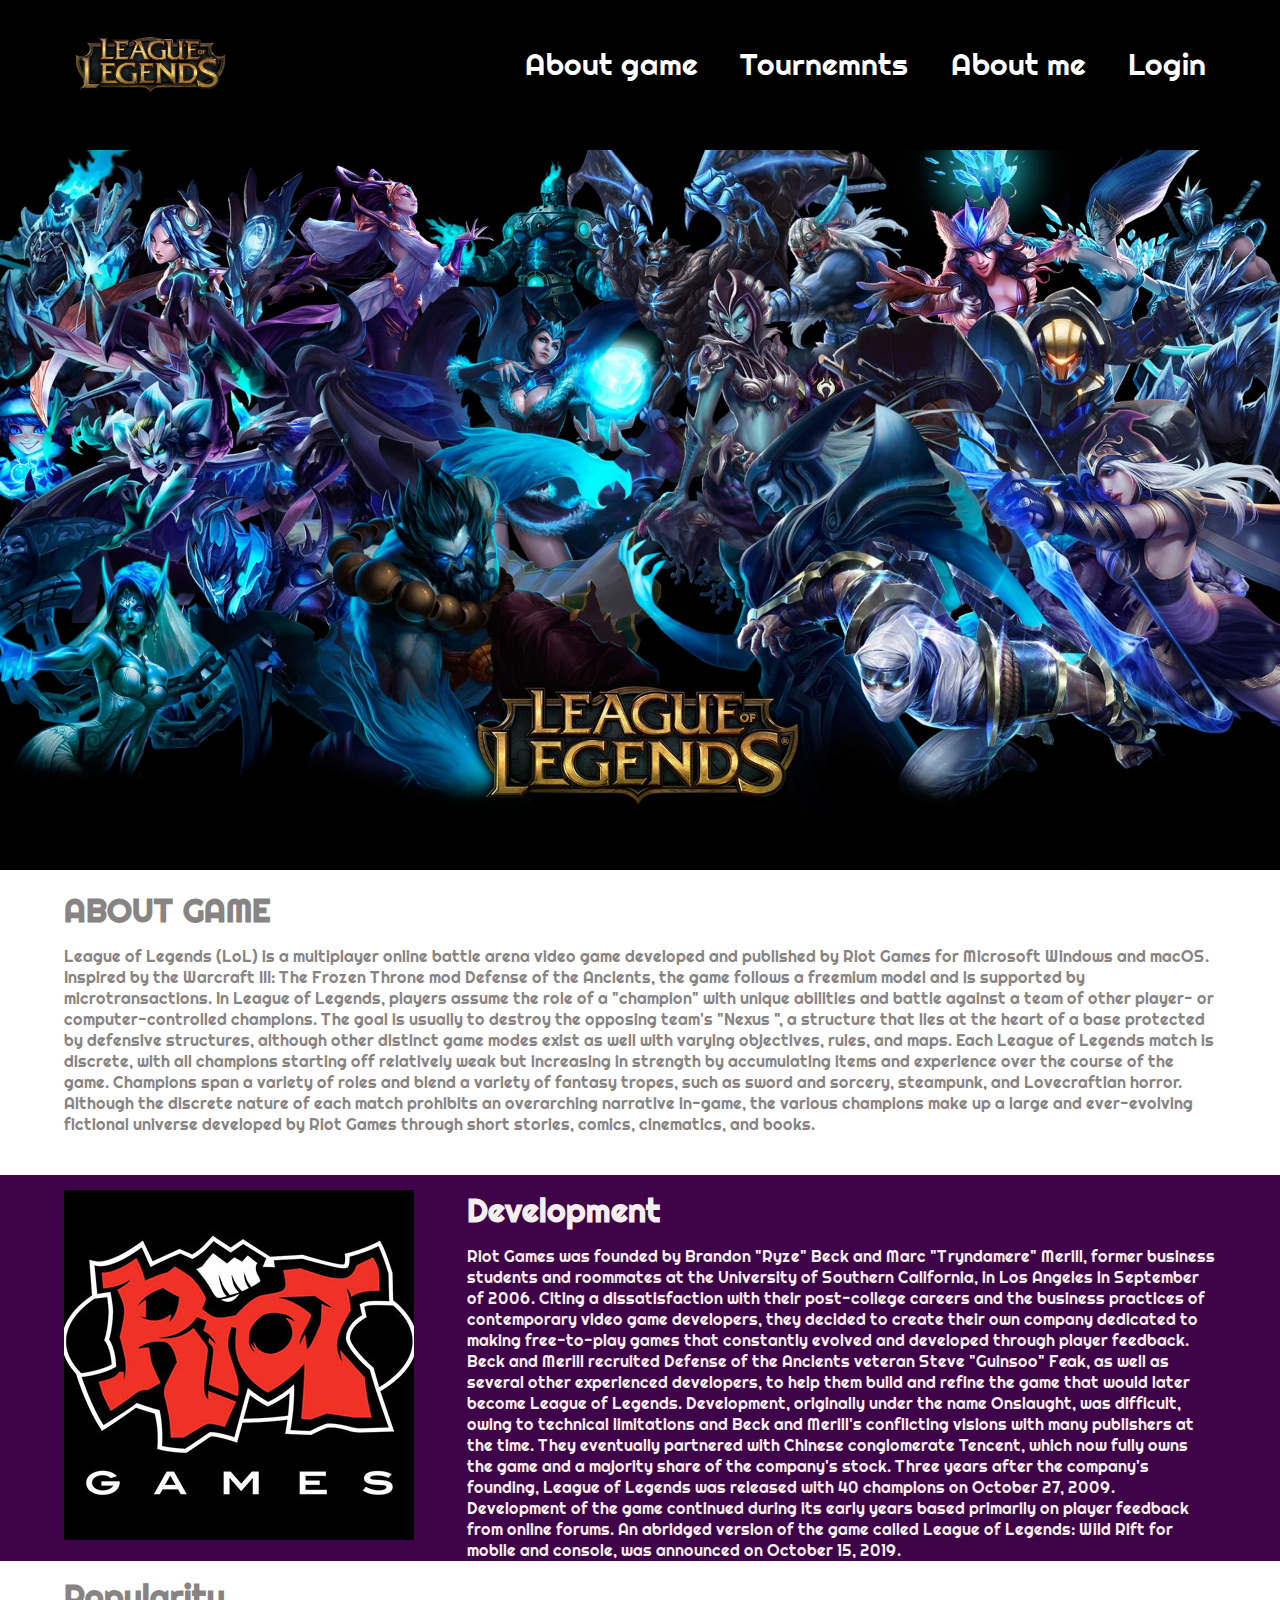
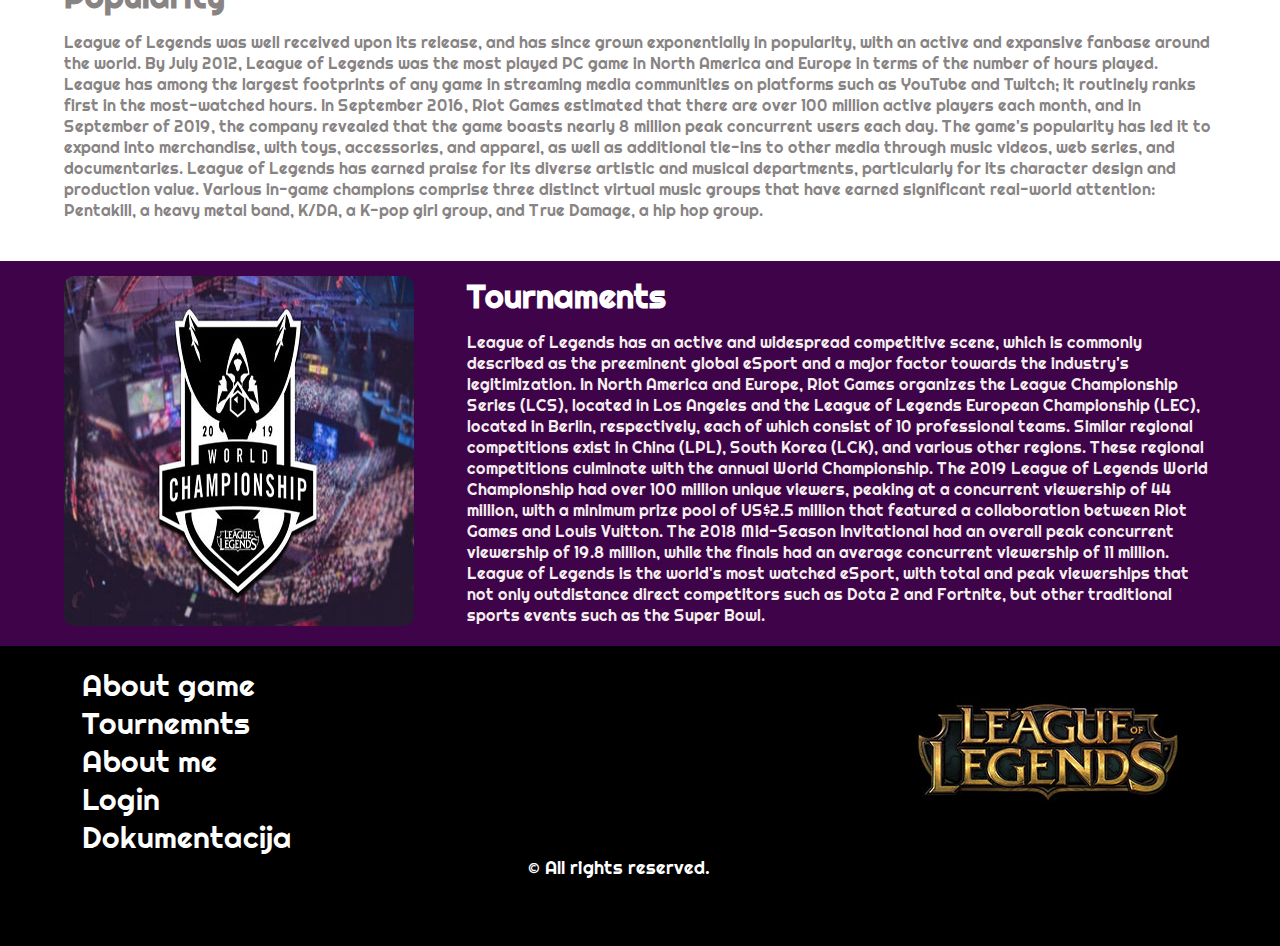
<file: index.html>
<!DOCTYPE html>
<html>

<head>
    <meta name="keywords" content="League of Legends, Riot Games, MOBA, Tournaments" />
    <meta name="description" content="Hello, this is site where u can see something about League of Legends and determine if the game is for you" />
    <meta name="author" content="Aleksandar Aleksic" />
    <link href="assets/css/min-style.css" rel="stylesheet" type="text/css">
    <title>League of Legends - MOBA Game</title>
    <link href="assets/images/icon.jpg" rel="shortcut icon" />
    <link rel="stylesheet" href="https://use.fontawesome.com/releases/v5.5.0/css/all.css" integrity="sha384-B4dIYHKNBt8Bc12p+WXckhzcICo0wtJAoU8YZTY5qE0Id1GSseTk6S+L3BlXeVIU" crossorigin="anonymous">
    <link href="https://fonts.googleapis.com/css?family=Righteous&display=swap" rel="stylesheet">
    <meta name="viewport" content="width=device-width, initial-scale=1.0">
    <link href="assets/css/min-media.css" rel="stylesheet" type="text/css" />
</head>

<body>
    <div id="fullHead">
        <div class="okvir">
            <header>

                <div id="slika">
                    <a href="index.html"><img src="assets/images/logo.jpg" alt="logo"> </a>
                </div>
                <div id="divMeni">
                    <ul id="meni">

                    </ul>
                </div>

            </header>
        </div>
    </div>
    <div id="hamburgerLista">
        <ul id="hamburgerMeni"></ul>
    </div>
    <div id="slider">
        <img src="assets/images/slider.jpg" alt="slider" id='sliderSlika'>
    </div>
    
    <div class="middle">
        <div class="turnirPrvi">
            <div class="okvir">
                <div id="aboutGame">
                    <h1 class="htagovi">ABOUT GAME</h1>
                    <p>League of Legends (LoL) is a multiplayer online battle arena video game developed and published by Riot Games for Microsoft Windows and macOS. Inspired by the Warcraft III: The Frozen Throne mod Defense of the Ancients, the game follows a freemium model and is supported by microtransactions. In League of Legends, players assume the role of a "champion" with unique abilities and battle against a team of other player- or computer-controlled champions. The goal is usually to destroy the opposing team's "Nexus ", a structure that lies at the heart of a base protected by defensive structures, although other distinct game modes exist as well with varying objectives, rules, and maps. Each League of Legends match is discrete, with all champions starting off relatively weak but increasing in strength by accumulating items and experience over the course of the game. Champions span a variety of roles and blend a variety of fantasy tropes, such as sword and sorcery, steampunk, and Lovecraftian horror. Although the discrete nature of each match prohibits an overarching narrative in-game, the various champions make up a large and ever-evolving fictional universe developed by Riot Games through short stories, comics, cinematics, and books.</p>
                </div>
            </div>
        </div>
        <div class="turnirDrugi">
            <div class="okvir">

                <a href="https://www.riotgames.com/en" target="_blank"> <img src="assets/images/riot.jpg" alt="riot" class="smanjivanje"> </a>

                <div class="desno1">
                    <div id="development">
                        <h1 class="htagovi">Development</h1>
                        <p>Riot Games was founded by Brandon "Ryze" Beck and Marc "Tryndamere" Merill, former business students and roommates at the University of Southern California, in Los Angeles in September of 2006. Citing a dissatisfaction with their post-college careers and the business practices of contemporary video game developers, they decided to create their own company dedicated to making free-to-play games that constantly evolved and developed through player feedback. Beck and Merill recruited Defense of the Ancients veteran Steve "Guinsoo" Feak, as well as several other experienced developers, to help them build and refine the game that would later become League of Legends. Development, originally under the name Onslaught, was difficult, owing to technical limitations and Beck and Merill's conflicting visions with many publishers at the time. They eventually partnered with Chinese conglomerate Tencent, which now fully owns the game and a majority share of the company's stock. Three years after the company's founding, League of Legends was released with 40 champions on October 27, 2009. Development of the game continued during its early years based primarily on player feedback from online forums. An abridged version of the game called League of Legends: Wild Rift for mobile and console, was announced on October 15, 2019.</p>
                    </div>
                </div>
                <div class="cleaner"></div>
            </div>
        </div>
        <div class="turnirPrvi">
            <div class="okvir">
                <div id="popularity">
                    <h1 class="htagovi">Popularity</h1>
                    <p>League of Legends was well received upon its release, and has since grown exponentially in popularity, with an active and expansive fanbase around the world. By July 2012, League of Legends was the most played PC game in North America and Europe in terms of the number of hours played. League has among the largest footprints of any game in streaming media communities on platforms such as YouTube and Twitch; it routinely ranks first in the most-watched hours. In September 2016, Riot Games estimated that there are over 100 million active players each month, and in September of 2019, the company revealed that the game boasts nearly 8 million peak concurrent users each day. The game's popularity has led it to expand into merchandise, with toys, accessories, and apparel, as well as additional tie-ins to other media through music videos, web series, and documentaries. League of Legends has earned praise for its diverse artistic and musical departments, particularly for its character design and production value. Various in-game champions comprise three distinct virtual music groups that have earned significant real-world attention: Pentakill, a heavy metal band, K/DA, a K-pop girl group, and True Damage, a hip hop group.</p>
                </div>
            </div>
        </div>
        <div class="turnirDrugi">
            <div class="okvir">

                <img src="assets/images/wcs.jpg" alt="WCS" class="slicica1 smanjivanje">

                <div class="desno1">
                    <div id="turniri">
                        <h1 class="htagovi"> <a href="tournaments.html" id="atag"> Tournaments</a></h1>
                        <p>League of Legends has an active and widespread competitive scene, which is commonly described as the preeminent global eSport and a major factor towards the industry's legitimization. In North America and Europe, Riot Games organizes the League Championship Series (LCS), located in Los Angeles and the League of Legends European Championship (LEC), located in Berlin, respectively, each of which consist of 10 professional teams. Similar regional competitions exist in China (LPL), South Korea (LCK), and various other regions. These regional competitions culminate with the annual World Championship. The 2019 League of Legends World Championship had over 100 million unique viewers, peaking at a concurrent viewership of 44 million, with a minimum prize pool of US$2.5 million that featured a collaboration between Riot Games and Louis Vuitton. The 2018 Mid-Season Invitational had an overall peak concurrent viewership of 19.8 million, while the finals had an average concurrent viewership of 11 million. League of Legends is the world's most watched eSport, with total and peak viewerships that not only outdistance direct competitors such as Dota 2 and Fortnite, but other traditional sports events such as the Super Bowl.</p>
                    </div>
                </div>
                <div class="cleaner"></div>
            </div>

        </div>
    
        </div>
    </div>
    <footer>
        <div class="okvir">
            <div id="dolePrvo">


                <div id="navigacija">
                    <ul></ul>

                </div>

                <div id="slikaDole">
                    <a href="index.html"><img src="assets/images/slikadole.jpg" alt="logo"> </a>
                </div>
            </div>
            <div id="dole">
                <p>&copy; All rights reserved.</p>
            </div>
            <div id="social">

                <a href="https://www.instagram.com/_cile_99/" target="_blank">
                    <i class="fab	 fa-instagram"></i>
                </a>
                <a href="https://www.facebook.com/cile999" target="_blank">
                    <i class="fab fa-facebook-f"></i>
                </a>
                <a href="sitemap.xml" target="_blank">
                    <i class="fa fa-sitemap"></i>
                </a>
                <div class="cleaner"></div>
            </div>
        </div>

    </footer>




    <div id='scrollTop'><i class="fas fa-arrow-up"></i></div>
    <script src="assets/js/jquery-3.4.1.min.js" type=" text/javaScript"></script>
    
    <script src="assets/js/meni.js" type=" text/javaScript"></script>
    <script src="assets/js/jquery.js" type=" text/javaScript"></script>
</body>

</html>
</file>
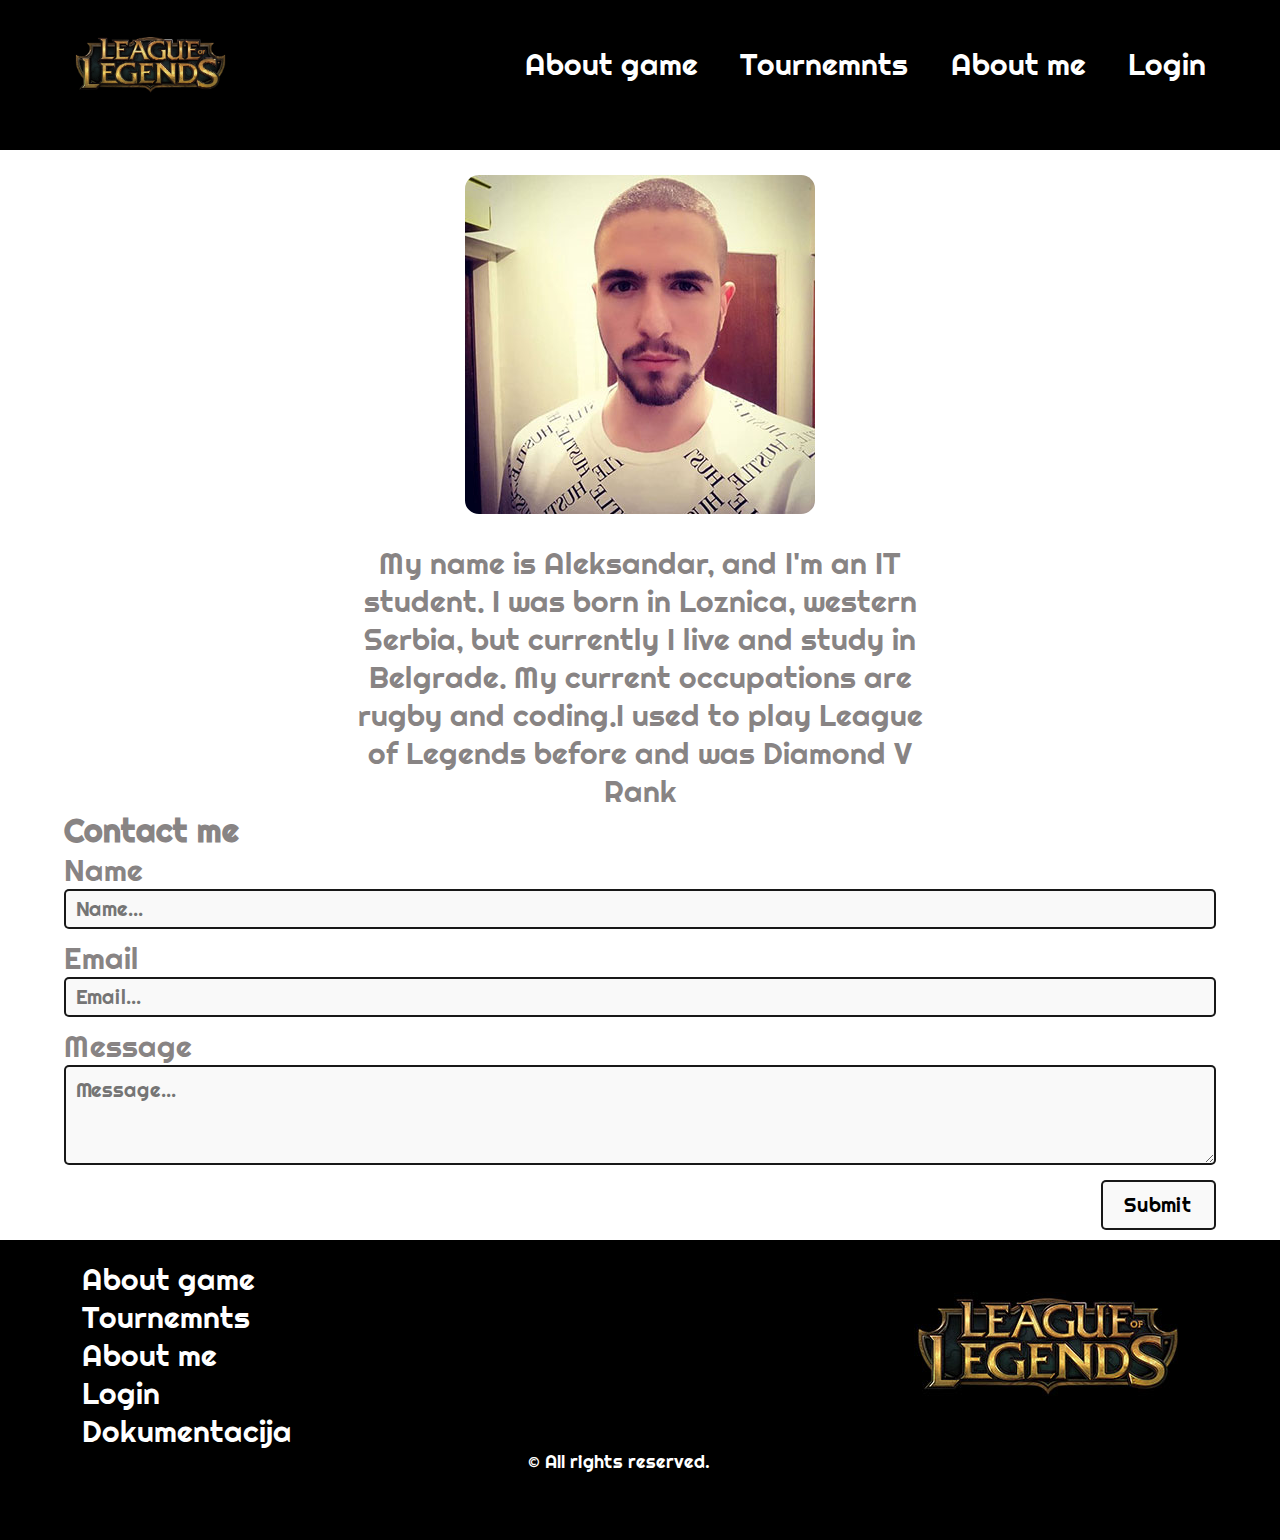
<file: about.html>
<!DOCTYPE html>
<html>

<head>
    <meta name="keywords" content="About me, Student, League of Legends,Touranemnts" />
    <meta name="description" content="Hello, this is page where u can contact me and see informations about me" />
    <meta name="author" content="Aleksandar Aleksic" />
    <link href="assets/css/min-style.css" rel="stylesheet" type="text/css">
    <title>League of Legends - MOBA Game</title>
    <link href="assets/images/icon.jpg" rel="shortcut icon" />
    <link rel="stylesheet" href="https://use.fontawesome.com/releases/v5.5.0/css/all.css" integrity="sha384-B4dIYHKNBt8Bc12p+WXckhzcICo0wtJAoU8YZTY5qE0Id1GSseTk6S+L3BlXeVIU" crossorigin="anonymous">
    <link href="https://fonts.googleapis.com/css?family=Righteous&display=swap" rel="stylesheet">
    <meta name="viewport" content="width=device-width, initial-scale=1.0">
    <link href="assets/css/min-media.css" rel="stylesheet" type="text/css" />
</head>

<body>
    <div id="fullHead">
        <div class="okvir">
            <header>

                <div id="slika">
                    <a href="index.html"><img src="assets/images/logo.jpg" alt="logo"> </a>
                </div>
                <div id="divMeni">
                    <ul id="meni"></ul>
                </div>

            </header>
        </div>
    </div>
    <div id="hamburgerLista">
        <ul id="hamburgerMeni"></ul>
    </div>
    <div class="background">
        <div class="okvir">

            <div id="aboutMid">
                <div id="slikaAbout">
                    <img src="assets/images/autor.jpg" alt="autor" id="autorSlika">
                </div>
                <div id="textAboutSpolja">
                    <div id="textAbout">
                        <p>My name is Aleksandar, and I'm an IT student. I was born in Loznica, western Serbia, but currently I live and study in Belgrade. My current occupations are rugby and coding.I used to play League of Legends before and was Diamond V Rank</p>
                    </div>
                </div>
                <div id="messageAbout">

                    <h1>Contact me</h1>
                    <form action="#" method="GET">

                        <div>
                            <label>Name</label>
                            <input type="text" id="userNameAbout" name="userName" placeholder="Name..." class="form" required />
                            <p id="greskaIme" class="hide"> </p>
                        </div>
                        <div>
                            <label>Email</label>
                            <input type="email" id="userEmailAbout" name="userEmail" placeholder="Email..." class="form" required />
                            <p id="greskaEmailAbout" class="hide"> </p>
                        </div>

                        <div>
                            <label>Message</label>
                            <textarea name="userMessage" id="userMessage" placeholder="Message..." rows="10" class="form message" required></textarea>
                            <p id="greskaMess" class="hide"> </p>
                        </div>

                        <input type="button" id="buttonProvera" name="tbSend" value="Submit" />
                        <div class="cleaner"></div>

                    </form>

                </div>
            </div>
        </div>
    </div>
    <footer>
        <div class="okvir">
            <div id="dolePrvo">


                <div id="navigacija">
                    <ul></ul>

                </div>

                <div id="slikaDole">
                    <a href="index.html"><img src="assets/images/slikadole.jpg" alt="logo"> </a>
                </div>
            </div>
            <div id="dole">
                <p>&copy; All rights reserved.</p>
            </div>
            <div id="social">

                <a href="https://www.instagram.com/_cile_99/" target="_blank">
                    <i class="fab	 fa-instagram"></i>
                </a>
                <a href="https://www.facebook.com/cile999" target="_blank">
                    <i class="fab fa-facebook-f"></i>
                </a>
                <a href="sitemap.xml" target="_blank">
                    <i class="fa fa-sitemap"></i>
                </a>
                <div class="cleaner"></div>
            </div>
        </div>

    </footer>


    <div id='scrollTop'><i class="fas fa-arrow-up"></i></div>

    <script src="assets/js/jquery-3.4.1.min.js" type="text/javaScript"></script>
    <script src="assets/js/jquery.js" type="text/javaScript"></script>
    <script src="assets/js/aboutme.js" type="text/javaScript"></script>
    <script src="assets/js/meni.js" type="text/javaScript"></script>

</body>

</html>
</file>
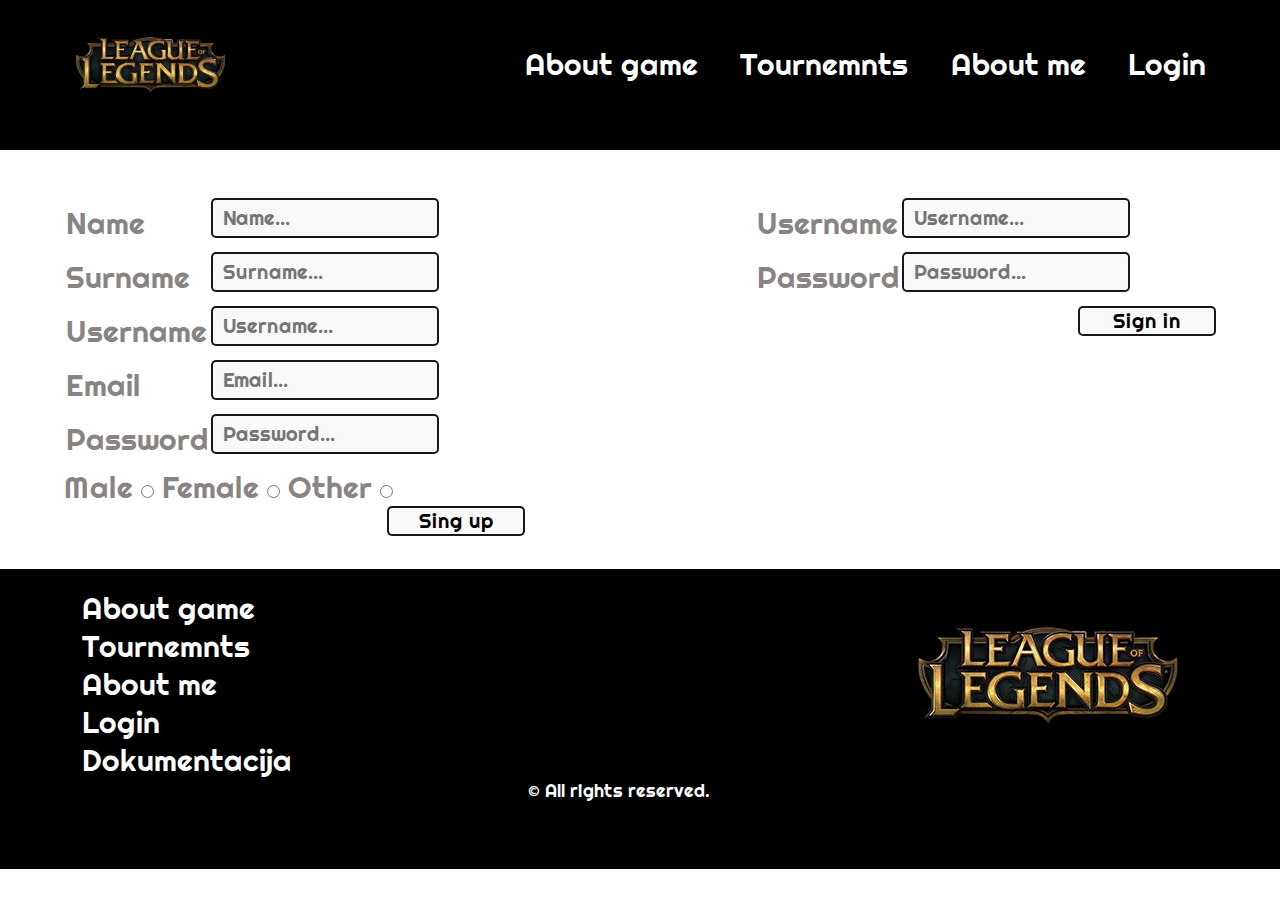
<file: login.html>
<!DOCTYPE html>
<html>

<head>
    <meta name="keywords" content="login,Signin,Username,Email,password" />
    <meta name="description" content="If u like our page, you can login and share ur experience" />
    <meta name="author" content="Aleksandar Aleksic" />
    <link href="assets/css/min-style.css" rel="stylesheet" type="text/css">
    <title>League of Legends - MOBA Game</title>
    <link href="assets/images/icon.jpg" rel="shortcut icon" />
    <link rel="stylesheet" href="https://use.fontawesome.com/releases/v5.5.0/css/all.css" integrity="sha384-B4dIYHKNBt8Bc12p+WXckhzcICo0wtJAoU8YZTY5qE0Id1GSseTk6S+L3BlXeVIU" crossorigin="anonymous">
    <link href="https://fonts.googleapis.com/css?family=Righteous&display=swap" rel="stylesheet">
    <meta name="viewport" content="width=device-width, initial-scale=1.0">
    <link href="assets/css/min-media.css" rel="stylesheet" type="text/css" />

</head>

<body>
    <div id="fullHead">
        <div class="okvir">
            <header>

                <div id="slika">
                    <a href="index.html"><img src="assets/images/logo.jpg" alt="logo"> </a>
                </div>
                <div id="divMeni">
                    <ul id="meni"></ul>
                </div>

            </header>
        </div>
    </div>
    <div id="hamburgerLista">
        <ul id="hamburgerMeni"></ul>
    </div>
    <!-- <div id="slider">
        <img src="assets/images/slider.jpg" alt="slider">
    </div> -->
    <div class="background">
        <div class="okvir">
            <div id="registracija">
                <form action="#" method="GET">
                    <table>
                        <tr>
                            <td><label>Name</label></td>
                            <td><input type="text" class="userName form" id="userName1" name="userName" placeholder="Name..." required /></td>
                        </tr>
                        <tr><td><p class="greskaIme hide"> </p></td></tr>

                        <tr>
                            <td> <label>Surname</label></td>
                            <td><input type="text" class="userSurname form" name="userSurname" id="userSurname" placeholder="Surname..." required /></td>
                        </tr>
                        <tr><td><p class="greskaPrezime hide"> </p></td></tr>

                        <tr>
                            <td> <label>Username</label></td>
                            <td> <input type="text" id="userUserName" name="userUserName" placeholder="Username..." class="form" required /></td>
                        </tr>
                        <tr><td><p class="greskaUsername hide"> </p></td></tr>

                        <tr>
                            <td> <label>Email</label></td>
                            <td><input type="email" id="userEmail" name="userEmail" placeholder="Email..." class="form" required /></td>
                        </tr>
                        <tr><td><p class="greskaEmail hide"> </p></td></tr>

                        <tr>
                            <td> <label>Password</label></td>
                            <td><input type="password" class="userPass form" id="sifra" name="userPass" placeholder="Password..." class="form" required/> </td>
                            
                        </tr>
                        <tr><td><p class="greskaPass hide"> </p></td></tr>

                    </table>
                    <div>
                        <label> 
                            <span> Male </span> 
                            <input type="radio" name="gender" value="male"   >    
                        </label>
                        <label> 
                            <span>Female </span> 
                            <input type="radio" name="gender" value="female"  >
                        </label>
                        <label> 
                            <span>Other </span> 
                            <input type="radio" name="gender" value="other" >
                        </label>
                        <p id="polGreska" class="hide"></p>
                    </div>
                    <input type="button" id="signupButton" name="tbSend" value="Sing up" />
                    <div class="cleaner"></div>

                </form>
            </div>
            <div id="login">
                <form>
                    <table>
                        <tr>
                            <td> <label>Username</label></td>
                            <td> <input type="text" id="userUserName1" name="userUserName" placeholder="Username..." class="form" required /></td>
                        </tr>
                        <tr><td>                           <!-- <p class="greskaUsernameSingIn" class="hide"> </p>-->
                            <p class="greskaUsernameSingIn hide" > </p>
                        </td></tr>
                        <tr>
                            <td> <label>Password</label></td>
                            <td><input type="password" class="userPass userPassLogin form" name="userPassLogin" placeholder="Password..." class="form" required/> </td>
                        </tr>
                        <tr><td>                         <!--    <p class="greskaPassSignIn hide"></p>-->
                            <p class="greskaPassSignIn hide"></p>
                        </td></tr>
                    </table>
                    <input type="button" id="singinButton" name="tbSend" value="Sign in" />

                </form>
            </div>
            <div class="cleaner"></div>

        </div>


    </div>
    <footer>
        <div class="okvir">
            <div id="dolePrvo">


                <div id="navigacija">
                    <ul></ul>

                </div>

                <div id="slikaDole">
                    <a href="index.html"><img src="assets/images/slikadole.jpg" alt="logo"> </a>
                </div>
            </div>
            <div id="dole">
                <p>&copy; All rights reserved.</p>
            </div>
            <div id="social">

                <a href="https://www.instagram.com/_cile_99/" target="_blank">
                    <i class="fab	 fa-instagram"></i>
                </a>
                <a href="https://www.facebook.com/cile999" target="_blank">
                    <i class="fab fa-facebook-f"></i>
                </a>
                <a href="sitemap.xml" target="_blank">
                    <i class="fa fa-sitemap"></i>
                </a>
                <div class="cleaner"></div>
            </div>
        </div>

    </footer>

    <div id='scrollTop'><i class="fas fa-arrow-up"></i></div>


    <script src="assets/js/jquery-3.4.1.min.js" type=" text/javaScript"></script>
    <script src="assets/js/regular.js" type=" text/javaScript"></script>
    <script src="assets/js/meni.js" type="text/javaScript"></script>
    <script src="assets/js/jquery.js" type=" text/javaScript"></script>
</body>

</html>
</file>
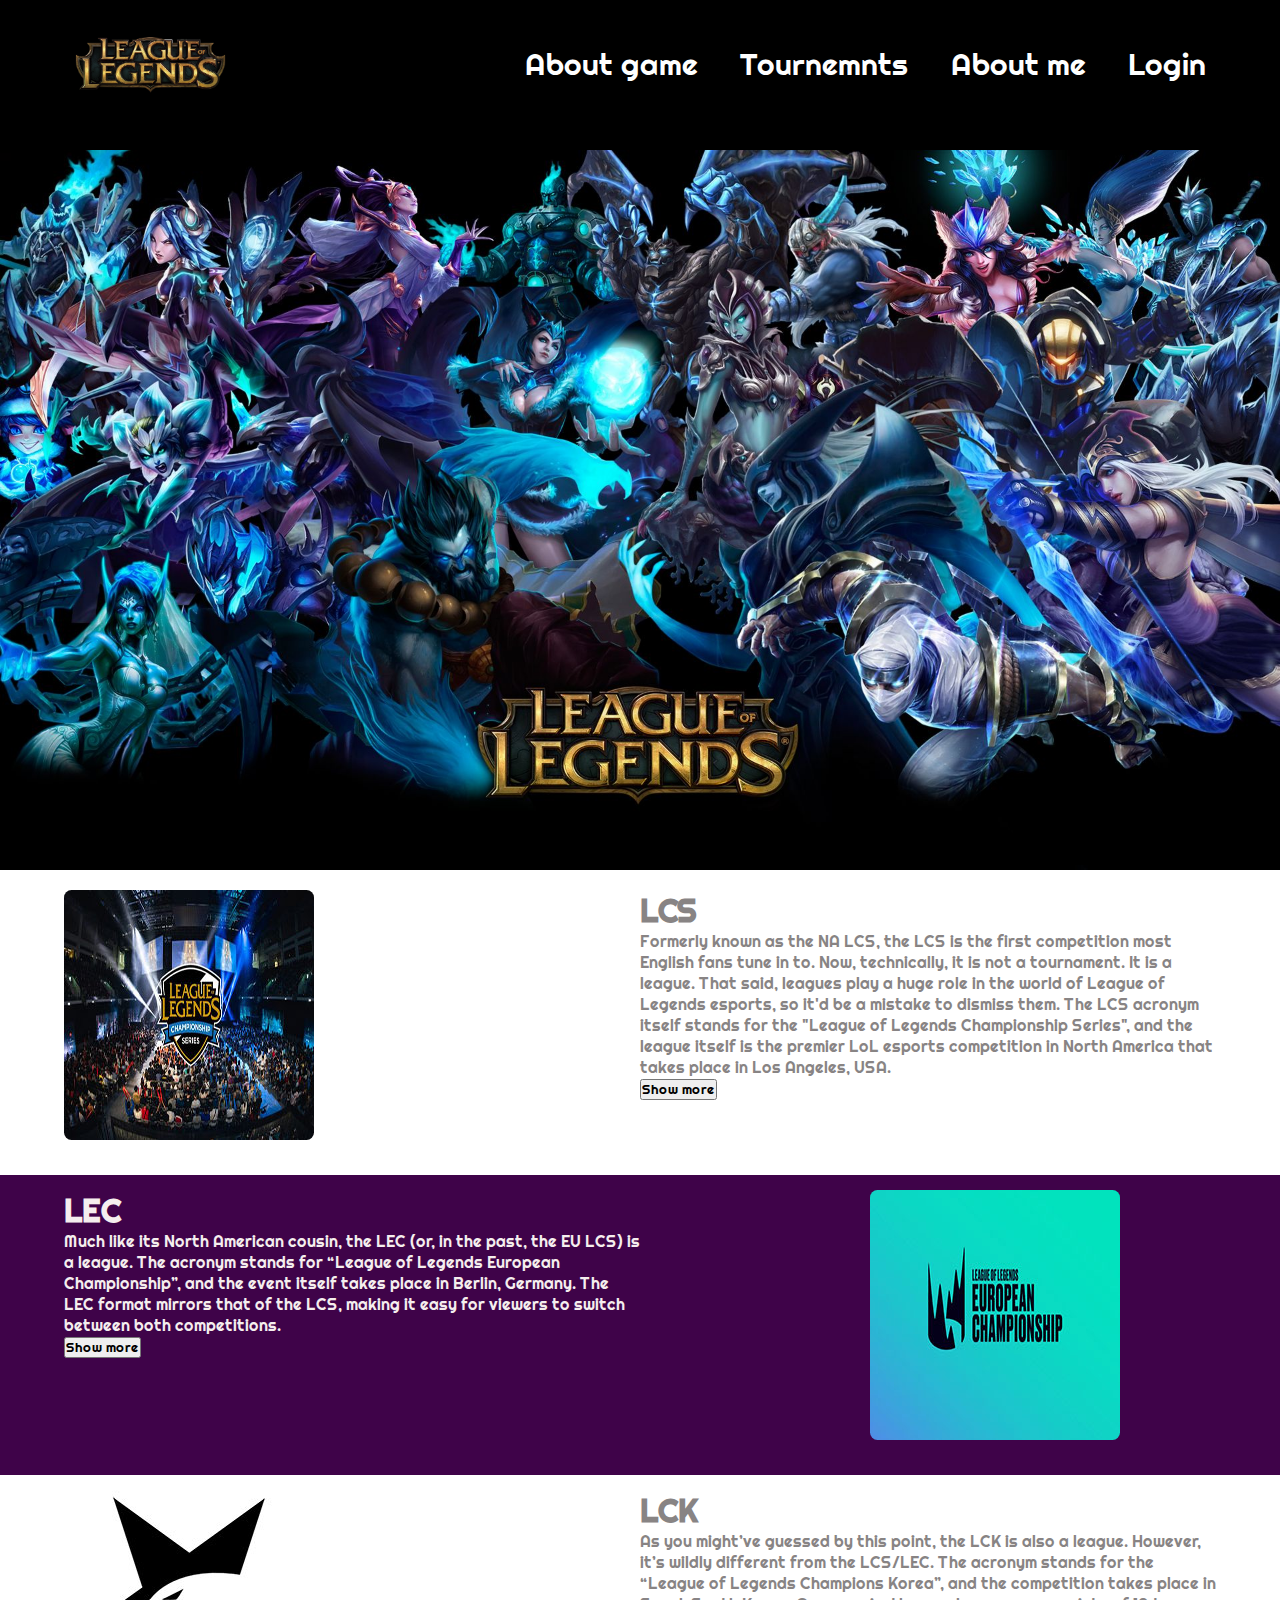
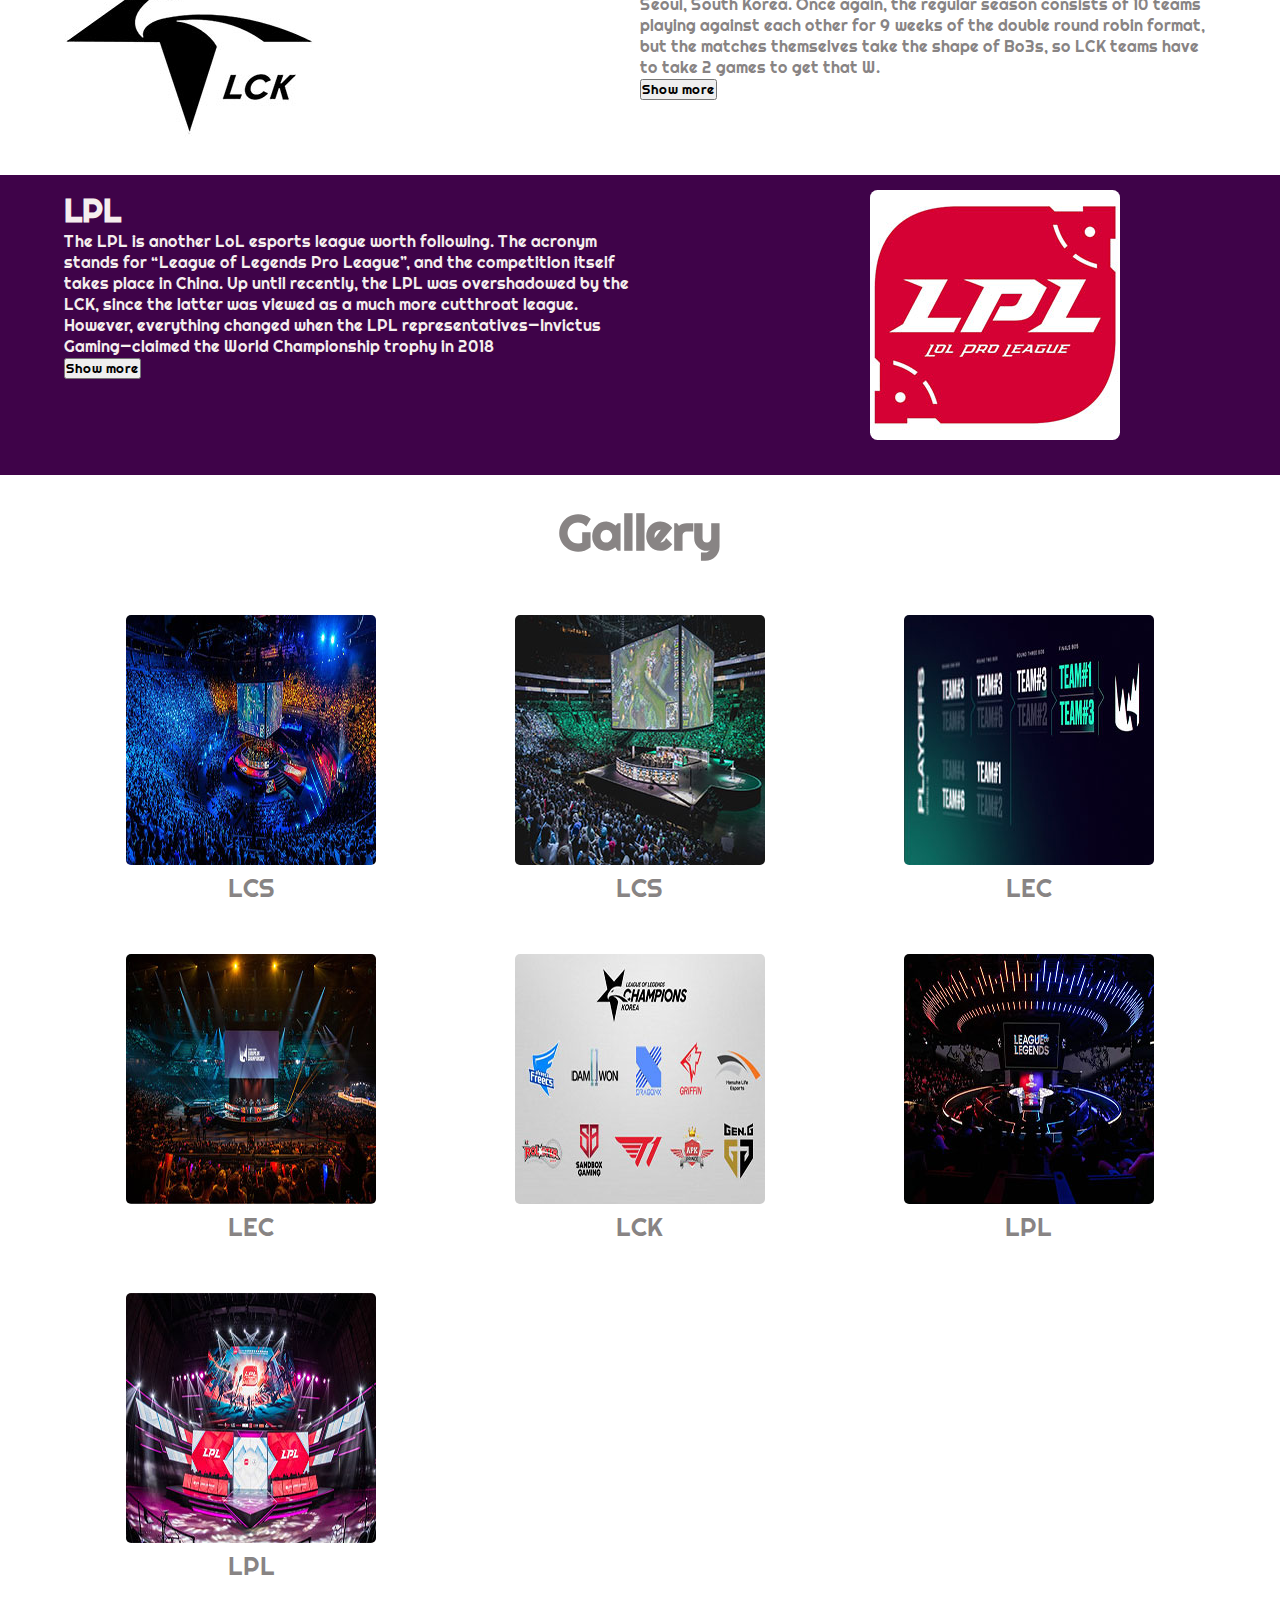
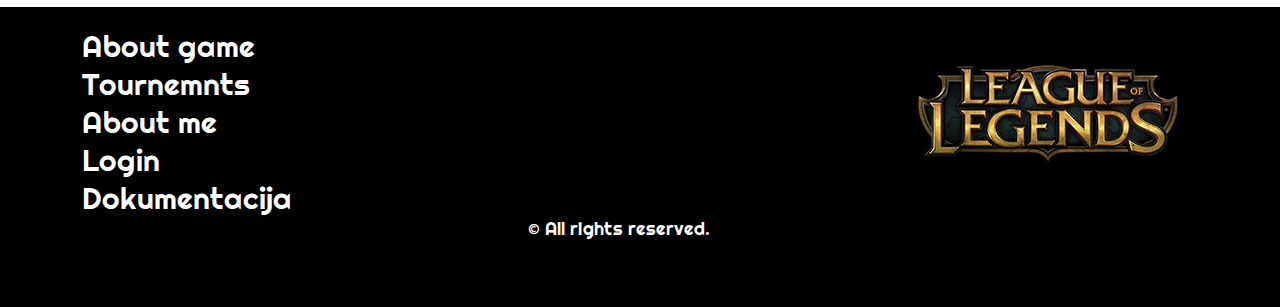
<file: tournaments.html>
<!DOCTYPE html>
<html>

<head>
    <meta name="keywords" content="LCS,LCK,LEC,LPL,League of Legends" />
    <meta name="description" content="Here you can read something more about League of Legends tournaments.Where are they, who play them, etc..." />
    <meta name="author" content="Aleksandar Aleksic" />
    <meta charset="utf-8" />
    <link href="assets/css/min-style.css" rel="stylesheet" type="text/css">
    <title>League of Legends - MOBA Game</title>
    <link href="assets/images/icon.jpg" rel="shortcut icon" />
    <link rel="stylesheet" href="https://use.fontawesome.com/releases/v5.5.0/css/all.css" integrity="sha384-B4dIYHKNBt8Bc12p+WXckhzcICo0wtJAoU8YZTY5qE0Id1GSseTk6S+L3BlXeVIU" crossorigin="anonymous">
    <link href="https://fonts.googleapis.com/css?family=Righteous&display=swap" rel="stylesheet">
    <meta name="viewport" content="width=device-width, initial-scale=1.0">

    <link href="assets/css/min-media.css" rel="stylesheet" type="text/css" />
</head>

<body>
    <div id="fullHead">
        <div class="okvir">
            <header>

                <div id="slika">
                    <a href="index.html"><img src="assets/images/logo.jpg" alt="logo"> </a>
                </div>
                <div id="divMeni">
                    <ul id="meni"></ul>
                </div>

            </header>
        </div>
    </div>
    <div id="hamburgerLista">
        <ul id="hamburgerMeni"></ul>
    </div>

    <div id="slider">
        <img src="assets/images/slider.jpg" alt="slider">
    </div>
    <div class="middle">

        <div class="turnirPrvi">
            <div class="okvir">
                <div id="slikaPrva">

                </div>
                <div class="desno">
                    <h1>LCS</h1>
                    <p id="PrviP">Formerly known as the NA LCS, the LCS is the first competition most English fans tune in to. Now, technically, it is not a tournament. It is a league. That said, leagues play a huge role in the world of League of Legends esports, so it'd be a mistake to dismiss them. The LCS acronym itself stands for the "League of Legends Championship Series", and the league itself is the premier LoL esports competition in North America that takes place in Los Angeles, USA.</p>
                    <div id="showHide1">
                        <p class="drugiP ">Over the course of the competition, 10 professional teams play in the double round robin format. This means that each team plays twice against every other lineup, and so, for 9 weeks of the regular season, they keep clashing in fierce Bo1 matches. The winners get a point added to their overall score while the losers walk away empty-handed.</p>
                        <p class="treciP ">Once the regular season ends, 6 teams with the best win/loss record advance to the playoffs, and 2 best-performing lineups get a bye to the Semifinals. The playoffs format shifts towards Bo5s-prolonged series where a team needs to win 3 games to claim victory.  This structure is ideal for betting on League of Legends matches, as all participants get to adjust their strategies to highlight their strengths and cover their weaknesses, so there's less room for an upset compared to Bo1s. The team that crushes all enemies in its path is crowned the LCS champion, receiving the trophy and a sizeable chunk of the prize pool.</p>
                        <p class="cetvrtiP ">Keep in mind that every year has two LCS seasons: Spring Split and Summer Split. And while the Spring Split comes with numerous benefits like Circuit Points, Rift Rivals invitations, and Mid-Seasonal Invitational tickets, it’s the Summer Split that matters the most. Because the three LCS teams that acquire the most Circuit Points by the end of summer, qualify for the largest LoL esports tournament in the scene—the League of Legends World Championship.</p>
                    </div>
                    <input id="buttonTour1" type="button" value="Show more" />
                </div>
                <div class="cleaner"></div>
            </div>
        </div>
        <div class="turnirDrugi">
            <div class="okvir">
                <div id="slikaDruga">

                </div>

                <div class="levo">
                    <h1>LEC</h1>
                    <p id="prviP2">Much like its North American cousin, the LEC (or, in the past, the EU LCS) is a league. The acronym stands for “League of Legends European Championship”, and the event itself takes place in Berlin, Germany. The LEC format mirrors that of the LCS, making it easy for viewers to switch between both competitions.</p>
                    <div id="showHide2">
                        <p id="drugiP2">One notable difference is the fact that the LEC has only recently adopted franchising. With that, the league is expected to go through growing pains that come with the implementation of the permanent partnership system, and it might take some time for the LEC to catch up to its North American counterpart.</p>
                    </div>
                    <input id="buttonTour2" type="button" value="Show more" />
                </div>
                <div class="cleaner"></div>
            </div>
        </div>
        <div class="turnirPrvi">
            <div class="okvir">
                <div id="slikaTreca">

                </div>
                <div class="desno">
                    <h1>LCK</h1>
                    <p id="prviP3">As you might’ve guessed by this point, the LCK is also a league. However, it’s wildly different from the LCS/LEC. The acronym stands for the “League of Legends Champions Korea”, and the competition takes place in Seoul, South Korea. Once again, the regular season consists of 10 teams playing against each other for 9 weeks of the double round robin format, but the matches themselves take the shape of Bo3s, so LCK teams have to take 2 games to get that W.</p>
                    <div id="showHide3">
                        <p id="drugiP3">The playoffs structure is even more distinct. For one, only 5 teams make the cut, so there’s already one less contender compared to Europe and North America. Not only that but the lineup with the best regular season record automatically secures a bye to the finals. Meanwhile, the second-best team is seeded into the Semifinals, the third-best team qualifies for the Quarters, and the last two teams play in the wildcard round. All matches with the exception of the wildcard round follow the Bo5 format.</p>
                        <p id="treciP3">Finally, the LCK participants have to worry about the looming dread of relegation. Two teams with the worst regular season record are knocked down to the Promotion Tournament where they can get eliminated from the league. Teams do everything in their power to avoid this outcome, and the competition is much stiffer as a result.</p>
                    </div>
                    <input id="buttonTour3" type="button" value="Show more" />
                </div>
                <div class="cleaner"></div>
            </div>
        </div>
        <div class="turnirDrugi">
            <div class="okvir">
                <div id="slika4">

                </div>
                <div class="levo">
                    <h1>LPL</h1>
                    <p id="prviP4">The LPL is another LoL esports league worth following. The acronym stands for “League of Legends Pro League”, and the competition itself takes place in China. Up until recently, the LPL was overshadowed by the LCK, since the latter was viewed as a much more cutthroat league. However, everything changed when the LPL representatives—Invictus Gaming—claimed the World Championship trophy in 2018</p>
                    <div id="showHide4">
                        <p id="drugiP4">The first thing that stands out about the LPL is its scale. This competition is much bigger than other League of Legends esports events, and it has a total of 16 professional teams fighting against each other in various venues all over China. The regular season lasts for 10 weeks, as each team has to go face its opponents in a Bo3 single round robin format.</p>
                        <p id="treciP4">Afterwards, 8 best-performing teams advance to the single elimination Bo5 playoffs. It’s worth noting that the top-2 teams advance directly into the semifinals, the third and fourth teams get seeded into the round of 6, and the remaining competitors end up in the round of 8. With that, many squads have to go through hell and high water if they want to get within arm’s reach of the LPL trophy.</p>
                        <p id="cetvrtiP4">Much like the LCS and LEC, the LPL is franchised, so Chinese teams don’t have to worry about relegation. That said, the competition is fierce purely because of the large number of participants and the gigantic player base each of them can tap into. Every team has at least one player that would be considered a superstar in another region. And while not everyone knows how to use them, it still speaks volumes about the level of Chinese League of Legends.</p>
                    </div>
                    <input id="buttonTour4" type="button" value="Show more" />
                </div>
                <div class="cleaner"></div>
            </div>
        </div>
    </div>
    <div class="turnirPrvi">
        <div class="okvir">
            <div id="gallery">
                <div class="title">

                    <h1>Gallery</h1>

                </div>
                <div id="galleryFlex">
                   
                    
                </div>
            </div>
        </div>
    </div>
    <footer>
        <div class="okvir">
            <div id="dolePrvo">


                <div id="navigacija">
                    <ul></ul>

                </div>

                <div id="slikaDole">
                    <a href="index.html"><img src="assets/images/slikadole.jpg" alt="logo"> </a>
                </div>
            </div>
            <div id="dole">
                <p>&copy; All rights reserved.</p>
            </div>
            <div id="social">

                <a href="https://www.instagram.com/_cile_99/" target="_blank">
                    <i class="fab	 fa-instagram"></i>
                </a>
                <a href="https://www.facebook.com/cile999" target="_blank">
                    <i class="fab fa-facebook-f"></i>
                </a>
                <a href="sitemap.xml" target="_blank">
                    <i class="fa fa-sitemap"></i>
                </a>
                <div class="cleaner"></div>
            </div>
        </div>

    </footer>
    <div id='scrollTop'><i class="fas fa-arrow-up"></i></div>



    <script src="assets/js/jquery-3.4.1.min.js" type=" text/javaScript"></script>

    <script src="assets/js/tour.js" type=" text/javaScript"></script>
    <script src="assets/js/meni.js" type="text/javaScript"></script>
    <script src="assets/js/jquery.js" type=" text/javaScript"></script>
</body>

</html>
</file>
<file: assets/css/min-style.css>
*{margin:0;padding:0;box-sizing:border-box;font-family:Righteous,cursive;list-style-type:none}.cleaner{clear:both}#fullHead{width:100%;height:150px;background-color:#000;position:absolute;top:0;left:0}.okvir{width:90%;margin:0 auto}header{width:100%;height:150px;background-color:#000;display:flex;justify-content:space-between}header #slika{width:30%}header #slika img{width:50%;margin-top:15px}#divMeni{width:60%}#divMeni ul{display:flex;justify-content:space-between}#divMeni ul li{color:#fff;font-size:30px;margin-right:10px;margin-top:45px}#divMeni ul li:last-child{margin-right:0}#slider{width:100%;margin-top:150px}#slider img{width:100%}.hide{display:none}#showHide1,#showHide2,#showHide3,#showHide4{display:none}#polGreska,.greskaEmail,.greskaIme,.greskaPass,.greskaPassSignIn,.greskaPrezime,.greskaUsername,.greskaUsernameSingIn{font-size:15px}form label{font-size:30px;color:#888484}.form{width:100%;height:40px;margin-bottom:10px;border-radius:5px;border:2px solid rgba(0,0,0,.9);background-color:rgba(248,248,248,.9);padding:10px;color:#000;font-size:20px}#buttonProvera,#signupButton,#singinButton{width:30%;height:30px;font-size:20px;border:2px solid rgba(0,0,0,.9);background-color:rgba(248,248,248,.9);margin-bottom:10px;border-radius:5px;float:right}#buttonProvera{width:10%;height:50px}#registracija{width:40%;float:left;margin-top:4%;margin-bottom:2%;z-index:22}#login{margin-top:4%;width:40%;float:right}footer{background-color:#000;min-height:300px;color:#fff;padding:20px}#navigacija{font-size:30px}#navigacija ul li{margin-top:50px}footer p{width:20%;margin:0 auto}#dolePrvo{width:100%;display:flex;justify-content:space-between}#dole,#social{width:100%;font-size:18px}#social a{margin-left:10px;float:right}#social i{color:#fff;font-size:30px}#meni li a,#navigacija li a{color:#fff;text-decoration:none}#scrollTop{background:#fff;padding:20px;position:fixed;right:0;bottom:0}#mmessageAbout,#slikaAbout,#textAboutSpolja{width:100%}#slikaAbout{text-align:center}#textAbout{width:50%;margin:0 auto;font-size:30px}#aboutMid{margin-top:4%}#textAbout{text-align:center}#userMessage{height:100px}.turnirDrugi,.turnirPrvi{width:100%;min-height:300px;padding-top:15px}.background{color:#888484;margin-top:150px}.turnirPrvi{color:#888484}#slika4,#slikaDruga,#slikaPrva,#slikaTreca{width:30%}#slika4 img,#slikaDruga img,#slikaPrva img,#slikaTreca img{border-radius:3%}.turnirDrugi{background-color:#3f0349;color:#f5eeee}.turnir{display:none}.show{display:block}.desno{width:50%;float:right}.levo{width:50%;float:left}#slikaPrva,#slikaTreca{float:left}#slika4,#slikaDruga{float:right}#gallery{text-align:center;width:100%;margin:0 auto;display:-webkit-box;display:-ms-flexbox;display:flex;-ms-flex-wrap:wrap;flex-wrap:wrap}#galleryFlex{width:100%;min-height:300px;display:-webkit-box;display:-ms-flexbox;display:flex;-ms-flex-wrap:wrap;flex-wrap:wrap;-webkit-box-pack:justify;-ms-flex-pack:justify;justify-content:space-between}#galleryFlex figure{width:29%;background-color:#fff;font-size:25px;margin:20px;text-align:center;-webkit-box-sizing:border-box;box-sizing:border-box;padding:5px;border-radius:3px}#galleryFlex figure img{max-width:100%;border-radius:5px}.title{width:100%;min-height:100px;display:-webkit-box;display:-ms-flexbox;display:flex;-webkit-box-pack:justify;-ms-flex-pack:justify;justify-content:space-between;text-align:center}.title h1{margin:10px auto;font-size:50px}.desno1{width:65%;float:right}.slicica1{border-radius:3%;margin-bottom:15px}#atag{text-decoration:none;color:#fff}.htagovi{margin-bottom:15px}#naslovVideo{margin-top:15px}#naslov{width:100%;text-align:center;margin-bottom:50px}#autorSlika{border-radius:4%;margin-top:25px;margin-bottom:25px}#hamburger{display:none;width:40px;color:#fff;margin-left:100px}#hamburgerLista{background-color:#000;text-align:center;display:none;position:absolute;top:30px;left:35%}#hamburgerLista #hamburgerMeni li a{color:#fff;text-decoration:none}.border{border:1px solid #000}#meni li a:hover{color:red}
</file>
<file: assets/css/min-media.css>
@media only screen and (max-width:1200px){.smanjivanje{width:28%}}@media only screen and (min-width:981px){#hamburgerMeni{display:none}}@media only screen and (max-width:980px){#meni li{display:none}#meni #hamburger{display:block}#fullHead{height:150px}}@media only screen and (max-width:870px){.desno1{width:100%}.smanjivanje{width:40%}.slicica1{margin:0 auto}.middle{display:block;width:100%}#registracija{width:100%;margin-bottom:50px}#login{width:100%;float:left}#hamburger{margin-left:70px}}@media only screen and (max-width:760px){#buttonProvera{width:30%}#slika4,#slikaDruga,#slikaPrva,#slikaTreca{width:100%;text-align:center}#slika4 img,#slikaDruga img,#slikaPrva img,#slikaTreca img{margin:0 auto}.desno,.levo{width:100%;float:left}}@media only screen and (max-width:640px){footer{display:block}#dolePrvo{flex-direction:column;text-align:center}#dole,#navigacija,#slikaDole,#social{width:100%}#social a{float:left}iframe{width:330px;height:155px}}
</file>
